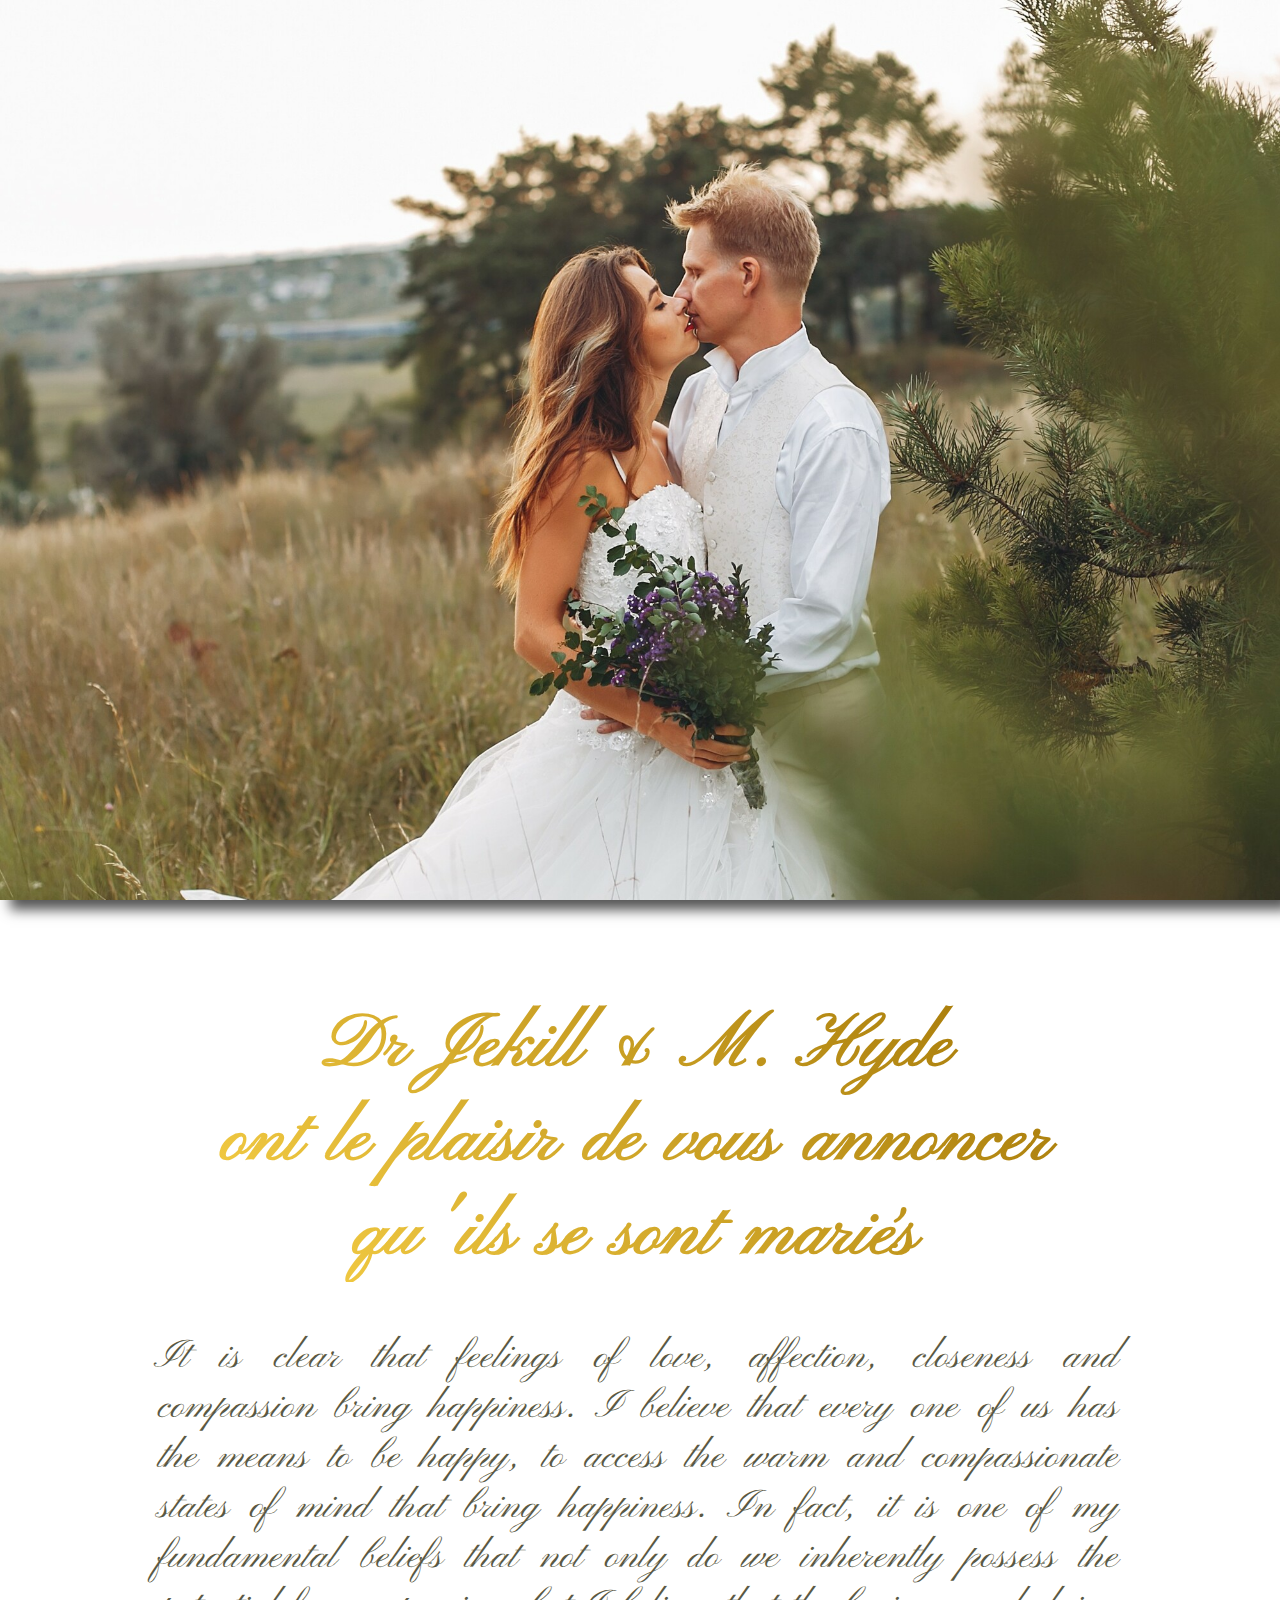
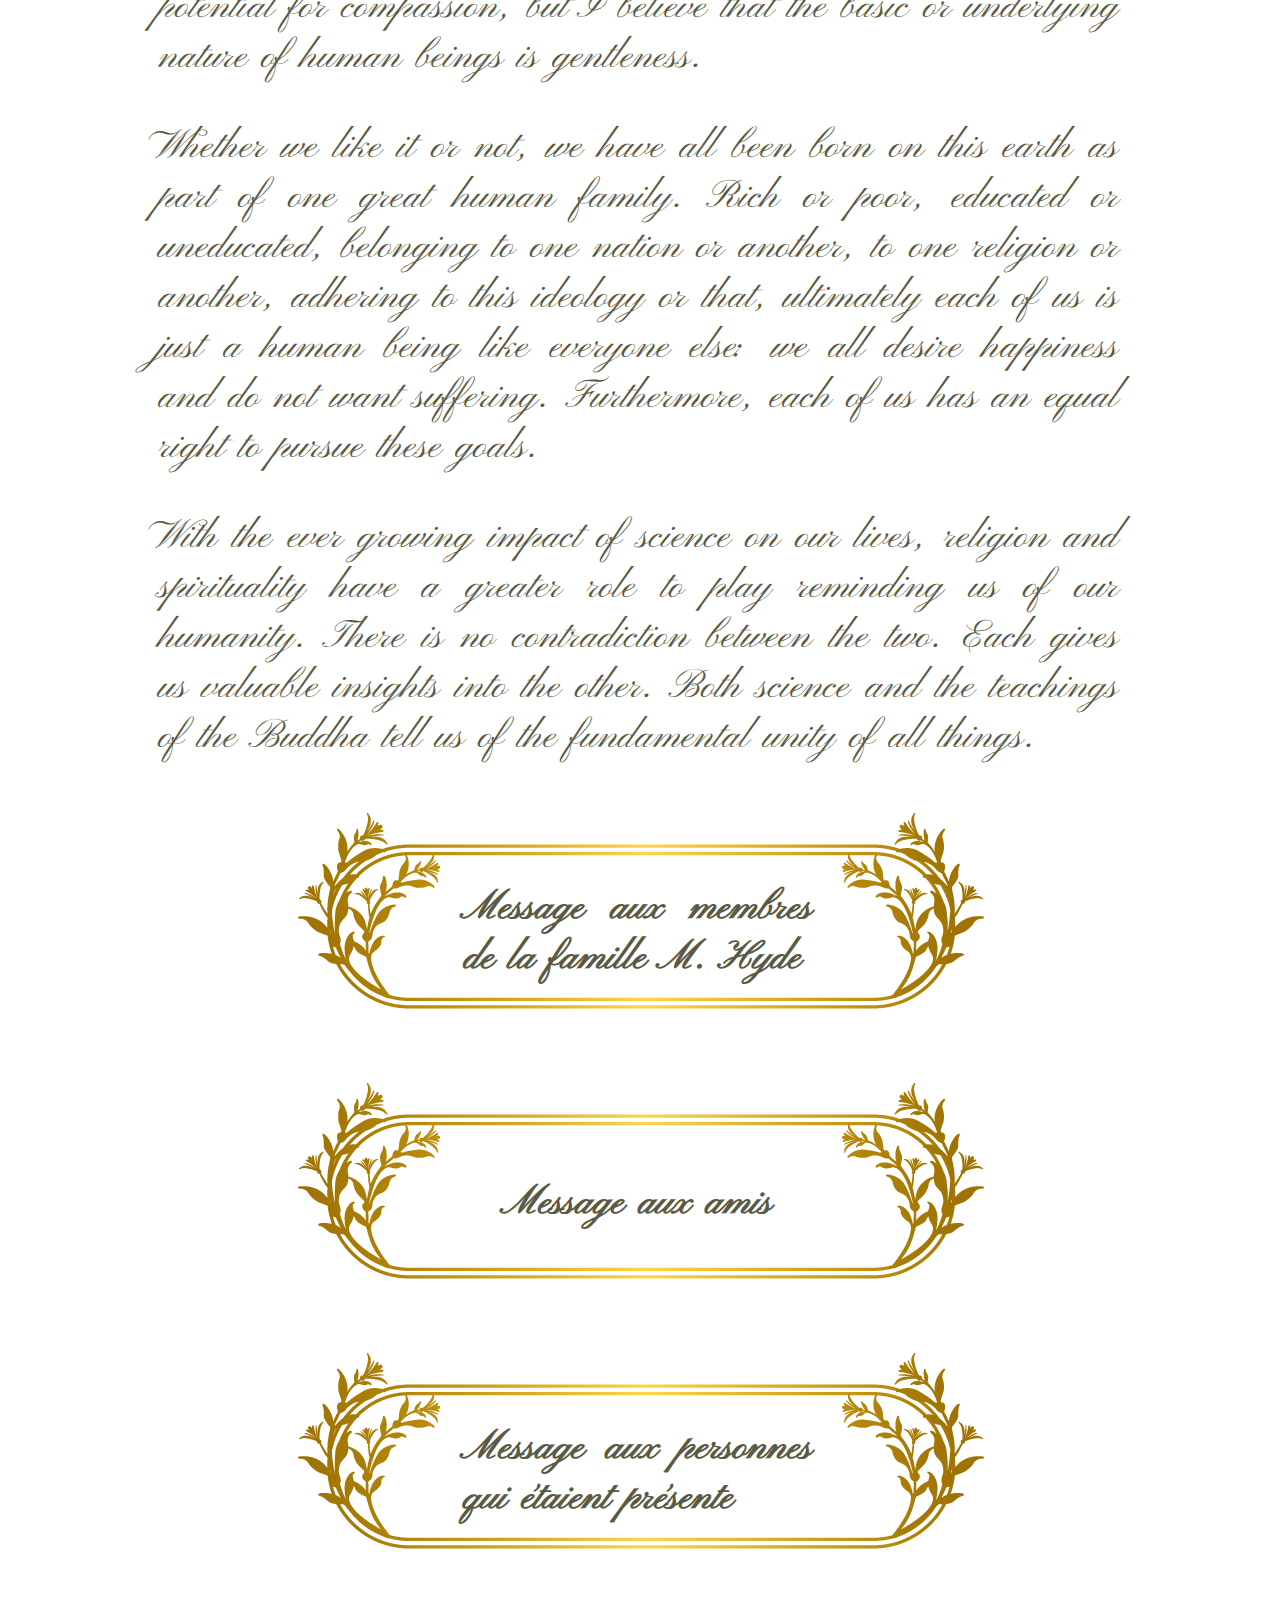
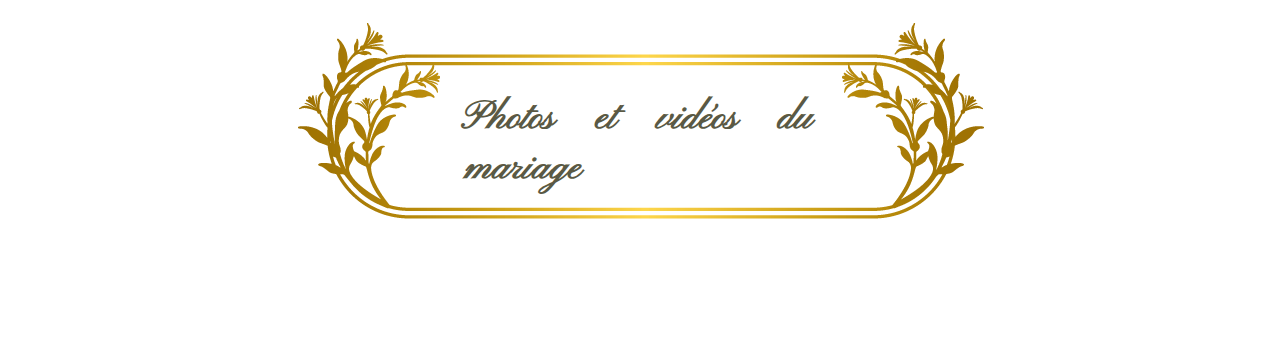
<file: index.html>
<html>
    <head>
        <link rel="stylesheet" href="css/common.css">
        <link rel="stylesheet" href="css/index.css">
        <meta http-equiv="Content-Type" content="text/html; charset=UTF-8" />
        <meta property="og:image" content="https://married.hugobar.fr/image/married.jpg">
    </head>
    <body>
        <header>
            <div>
                    <div class="head-image"></div>
                
            </div>
        </header>
        <div class="container">
            <h1>Dr Jekill & M. Hyde<br>ont le plaisir de vous annoncer qu'ils se sont mariés</h1>
            <p>It is clear that feelings of love, affection, closeness and compassion bring happiness. I believe that every one of us has the means to be happy, to access the warm and compassionate states of mind that bring happiness. In fact, it is one of my fundamental beliefs that not only do we inherently possess the potential for compassion, but I believe that the basic or underlying nature of human beings is gentleness.</p>

            <p>Whether we like it or not, we have all been born on this earth as part of one great human family. Rich or poor, educated or uneducated, belonging to one nation or another, to one religion or another, adhering to this ideology or that, ultimately each of us is just a human being like everyone else: we all desire happiness and do not want suffering. Furthermore, each of us has an equal right to pursue these goals.</p>

            <p>With the ever growing impact of science on our lives, religion and spirituality have a greater role to play reminding us of our humanity. There is no contradiction between the two. Each gives us valuable insights into the other. Both science and the teachings of the Buddha tell us of the fundamental unity of all things.</p>
            <a href="templates/hyde-family-message.html">
                <div class="custom-button-container">
                    <img src="image/border.png">
                    <div class="text-block">
                        <p>Message aux membres de la famille M. Hyde</p>
                    </div>
                </div>
            </a>

            <a href="templates/friends-message.html">
                <div class="custom-button-container">
                    <img class="img-border" src="image/border.png">
                    <div class="text-block">
                        <p>Message aux amis</p>
                    </div>
                </div>    
            </a>
            <a href="templates/present-people-message.html">
                <div class="custom-button-container">
                    <img src="image/border.png">
                    <div class="text-block">
                        <p>Message aux personnes qui étaient présente</p>
                    </div>
                </div>
            </a>

            <a href="templates/photos-videos.html">
                <div class="custom-button-container">
                    <img src="image/border.png">
                    <div class="text-block">
                        <p>Photos et vidéos du mariage</p>
                    </div>
                </div>
            </a>
        </div>
    </body>
</html>
</file>
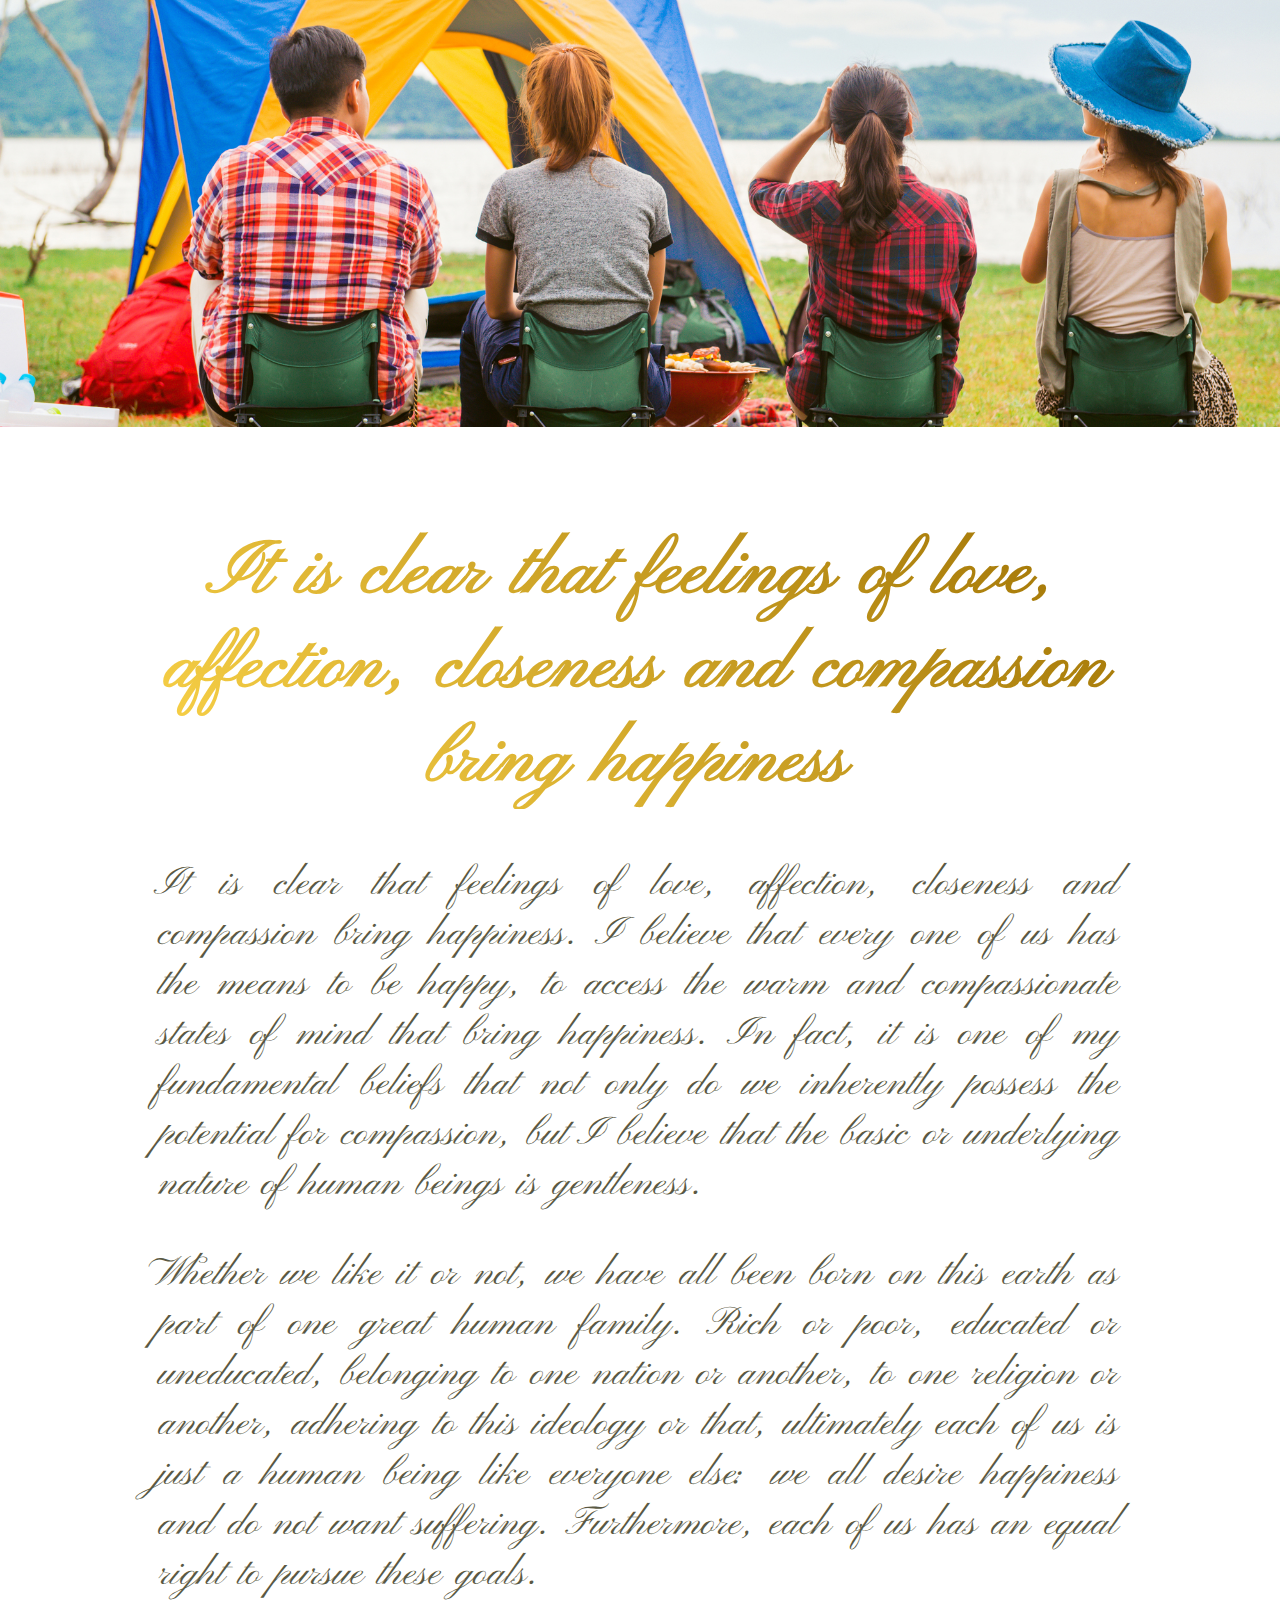
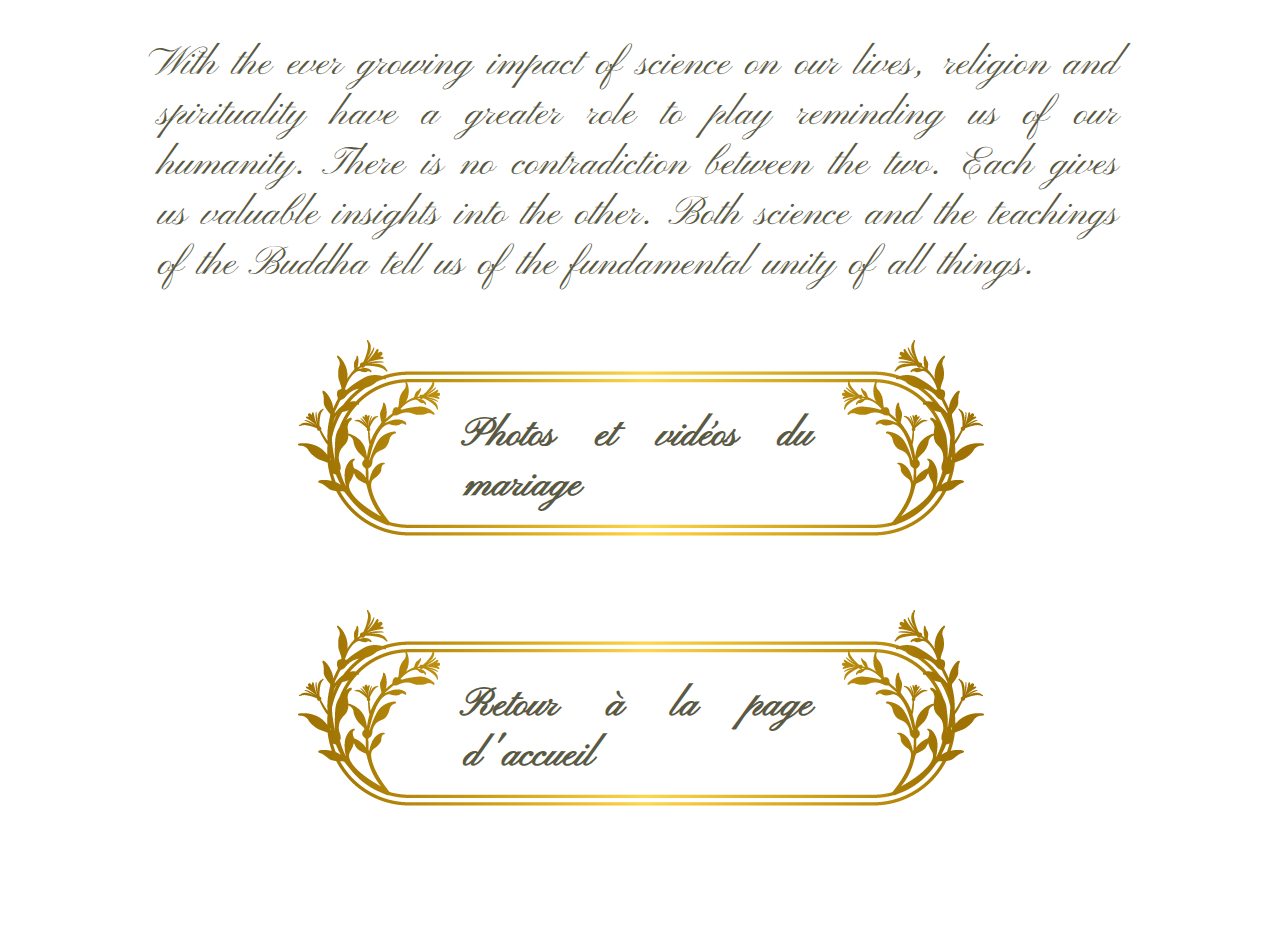
<file: templates/friends-message.html>
<html>
    <head>
        <link rel="stylesheet" href="../css/common.css">
        <meta http-equiv="Content-Type" content="text/html; charset=UTF-8" />
    </head>
    <body>
        <header>
        <div>
            <img class="head-image" src="../image/family.jpg">
        </div>
        </header>
        <div class="container">
            <h1>It is clear that feelings of love, affection, closeness and compassion bring happiness</h1>

            <p>It is clear that feelings of love, affection, closeness and compassion bring happiness. I believe that every one of us has the means to be happy, to access the warm and compassionate states of mind that bring happiness. In fact, it is one of my fundamental beliefs that not only do we inherently possess the potential for compassion, but I believe that the basic or underlying nature of human beings is gentleness.</p>

            <p>Whether we like it or not, we have all been born on this earth as part of one great human family. Rich or poor, educated or uneducated, belonging to one nation or another, to one religion or another, adhering to this ideology or that, ultimately each of us is just a human being like everyone else: we all desire happiness and do not want suffering. Furthermore, each of us has an equal right to pursue these goals.</p>

            <p>With the ever growing impact of science on our lives, religion and spirituality have a greater role to play reminding us of our humanity. There is no contradiction between the two. Each gives us valuable insights into the other. Both science and the teachings of the Buddha tell us of the fundamental unity of all things.</p>
            

            <a href="photos-videos.html">
                <div class="custom-button-container">
                    <img src="../image/border.png">
                    <div class="text-block">
                        <p>Photos et vidéos du mariage</p>
                    </div>
                </div>
            </a>

            <a href="../index.html">
                <div class="custom-button-container">
                    <img src="../image/border.png">
                    <div class="text-block">
                        <p>Retour à la page d'accueil</p>
                    </div>
                </div>
            </a>

        </div>
    </body>
</html>
</file>
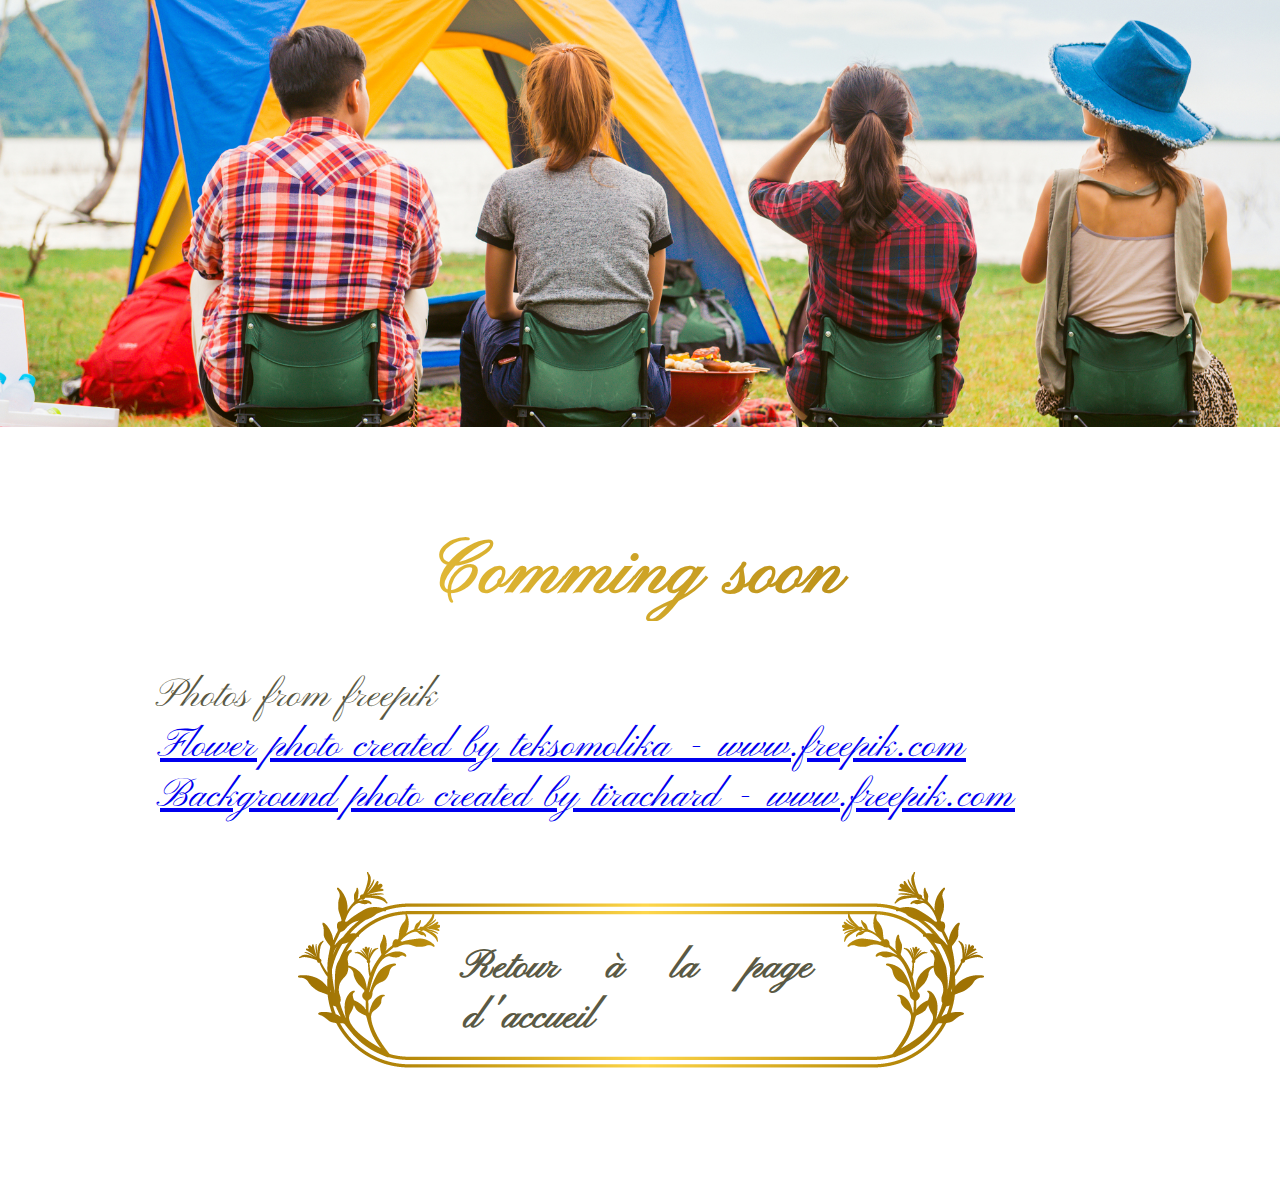
<file: templates/photos-videos.html>
<html>
    <head>
        <link rel="stylesheet" href="../css/common.css">
        <meta http-equiv="Content-Type" content="text/html; charset=UTF-8" />
    </head>
    <body>
        <header>
        <div>
            <img class="head-image" src="../image/family.jpg">
        </div>
        </header>
        <div class="container">
            <h1>Comming soon</h1>

            <p>
                Photos from freepik<br>
                <a href='https://www.freepik.com/photos/flower'>Flower photo created by teksomolika - www.freepik.com</a><br>
                <a href='https://www.freepik.com/photos/background'>Background photo created by tirachard - www.freepik.com</a>
            </p>

            <a href="../index.html">
                <div class="custom-button-container">
                    <img src="../image/border.png">
                    <div class="text-block">
                        <p>Retour à la page d'accueil</p>
                    </div>
                </div>
            </a>
        </div>
    </body>
</html>
</file>
<file: css/common.css>
@font-face {
    font-family: "Pinyon";
    src: url("../police/Pinyon_Script/PinyonScript-Regular.ttf")
}

body {
    font-family: Pinyon;
    margin: 0;
    font-size: 40px;
    max-width: 2000px;
    margin: auto;
}

.head-image {
    width: 100%;
}

.container {
    width: 75%;
    margin-left: auto;
    margin-right: auto;
    margin-bottom: 100px;
    max-width: 1256px;
}

h1 {
    font-size: 75px;
    background-color: #FDD64B;
    background-image: linear-gradient(45deg, #FDD64B, #9F7203);
    background-image: conic-gradient(45deg, #FDD64B, #9F7203);
    background-size: 100%;
    -webkit-background-clip: text;
    -moz-background-clip: text;
    -webkit-text-fill-color: transparent; 
    -moz-text-fill-color: transparent;
    text-align: center;
    margin-top: 100px;
}

p {
    color: rgb(90, 89, 68);
    text-align: justify;
}

.custom-button-container {
    position: relative;
    text-align: center;
    width: 697px;
    height: 220px;
    margin-left: auto;
    margin-right: auto;
    margin-top: 50px;
    font-size: 40px;
  }
  
.custom-button-container:hover {
    font-size: 41px;
    cursor: pointer;
}

.custom-button-container:hover img {
    width: 700px;
}

.text-block {
    position: absolute;
    font-weight: 600;
    top: 55%;
    left: 50%;
    transform: translate(-50%, -50%);
}
</file>
<file: css/index.css>
@media (max-width: 400px) {
  .head-image {
      background-image: url(../image/married-mobile.jpg);
  }
}

@media (min-width: 400px) {
  .head-image {
      background-image: url(../image/married-portrait.jpg);
  }
}

@media (min-aspect-ratio: 2/3) {
  .head-image {
      background-image: url(../image/married-carre-2000.jpg);
  }
}

@media (min-aspect-ratio: 3/2) {
  .head-image {
      background-image: url(../image/married.jpg);
  }
}

header {
  height: 100vh;
  box-shadow: 10px 10px 12px #555;
}

.head-image {
  height: 100%;
  background-size: cover;
}
</file>
